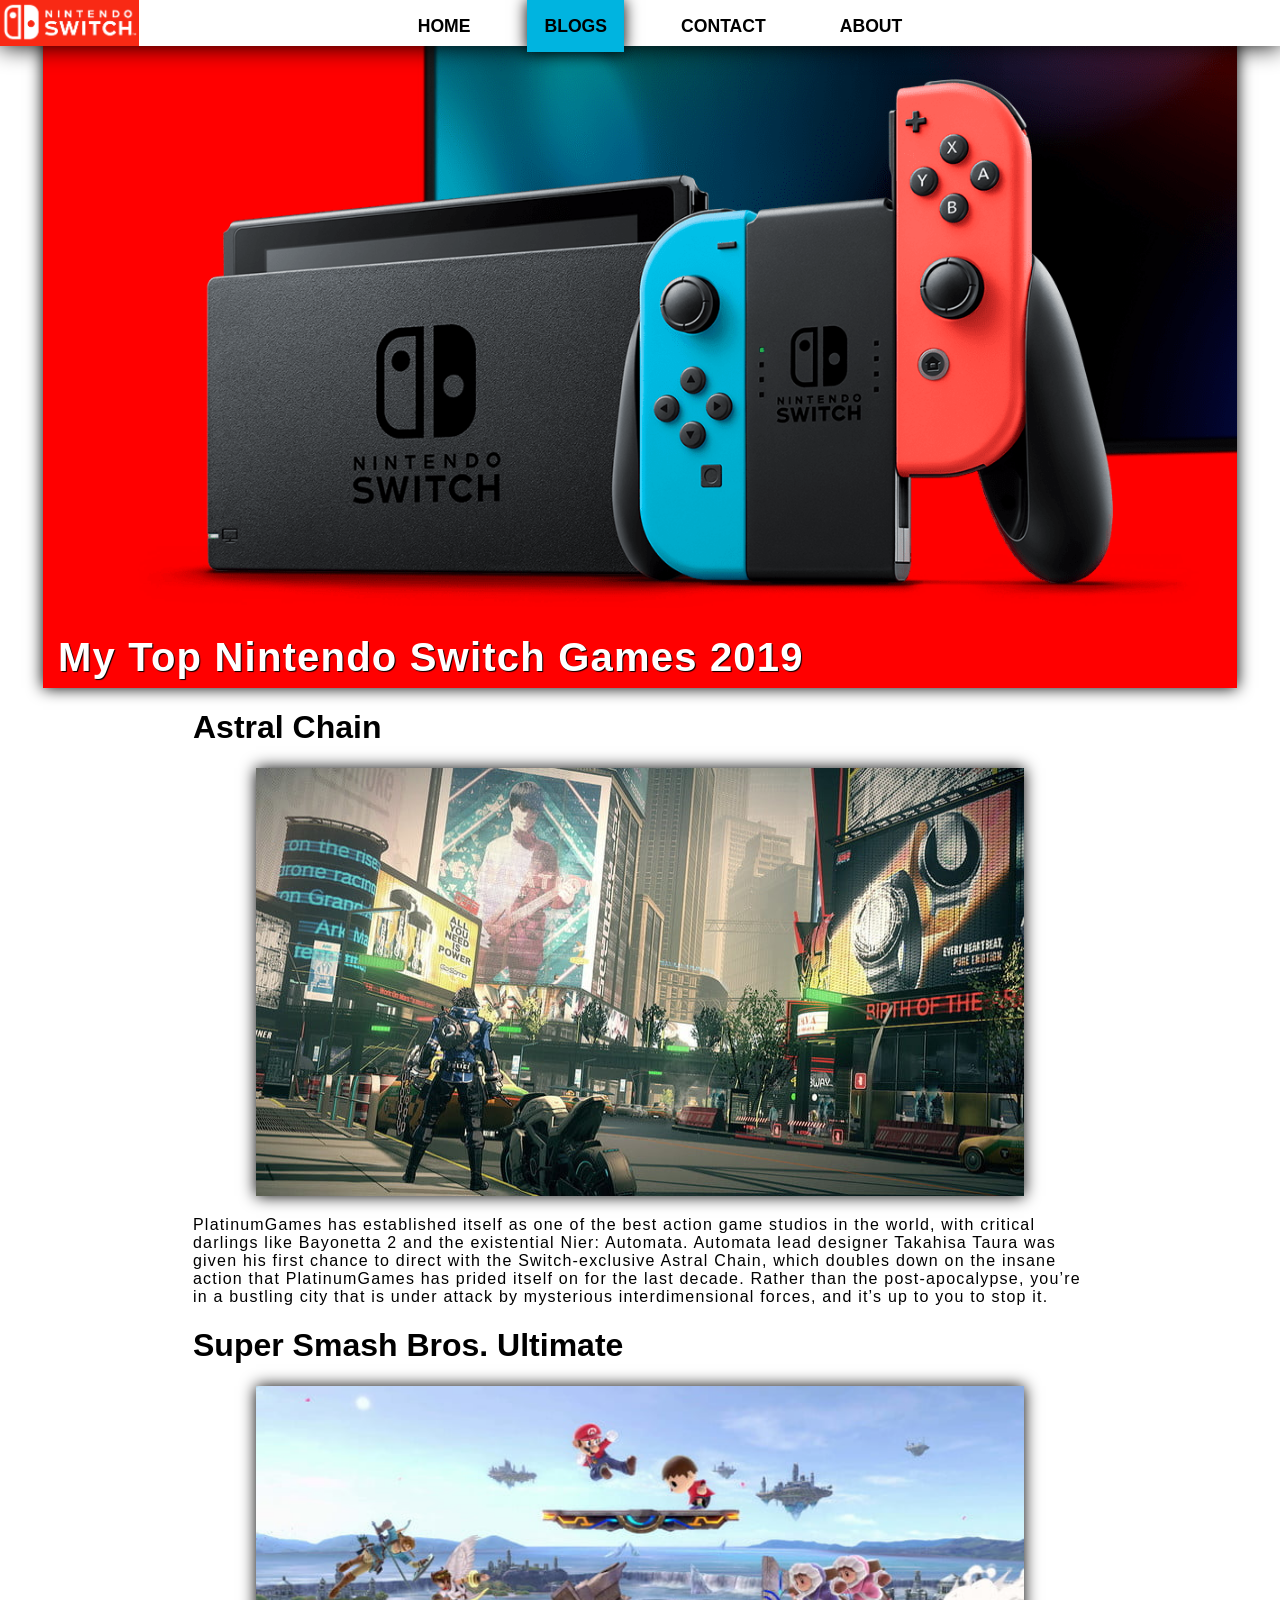
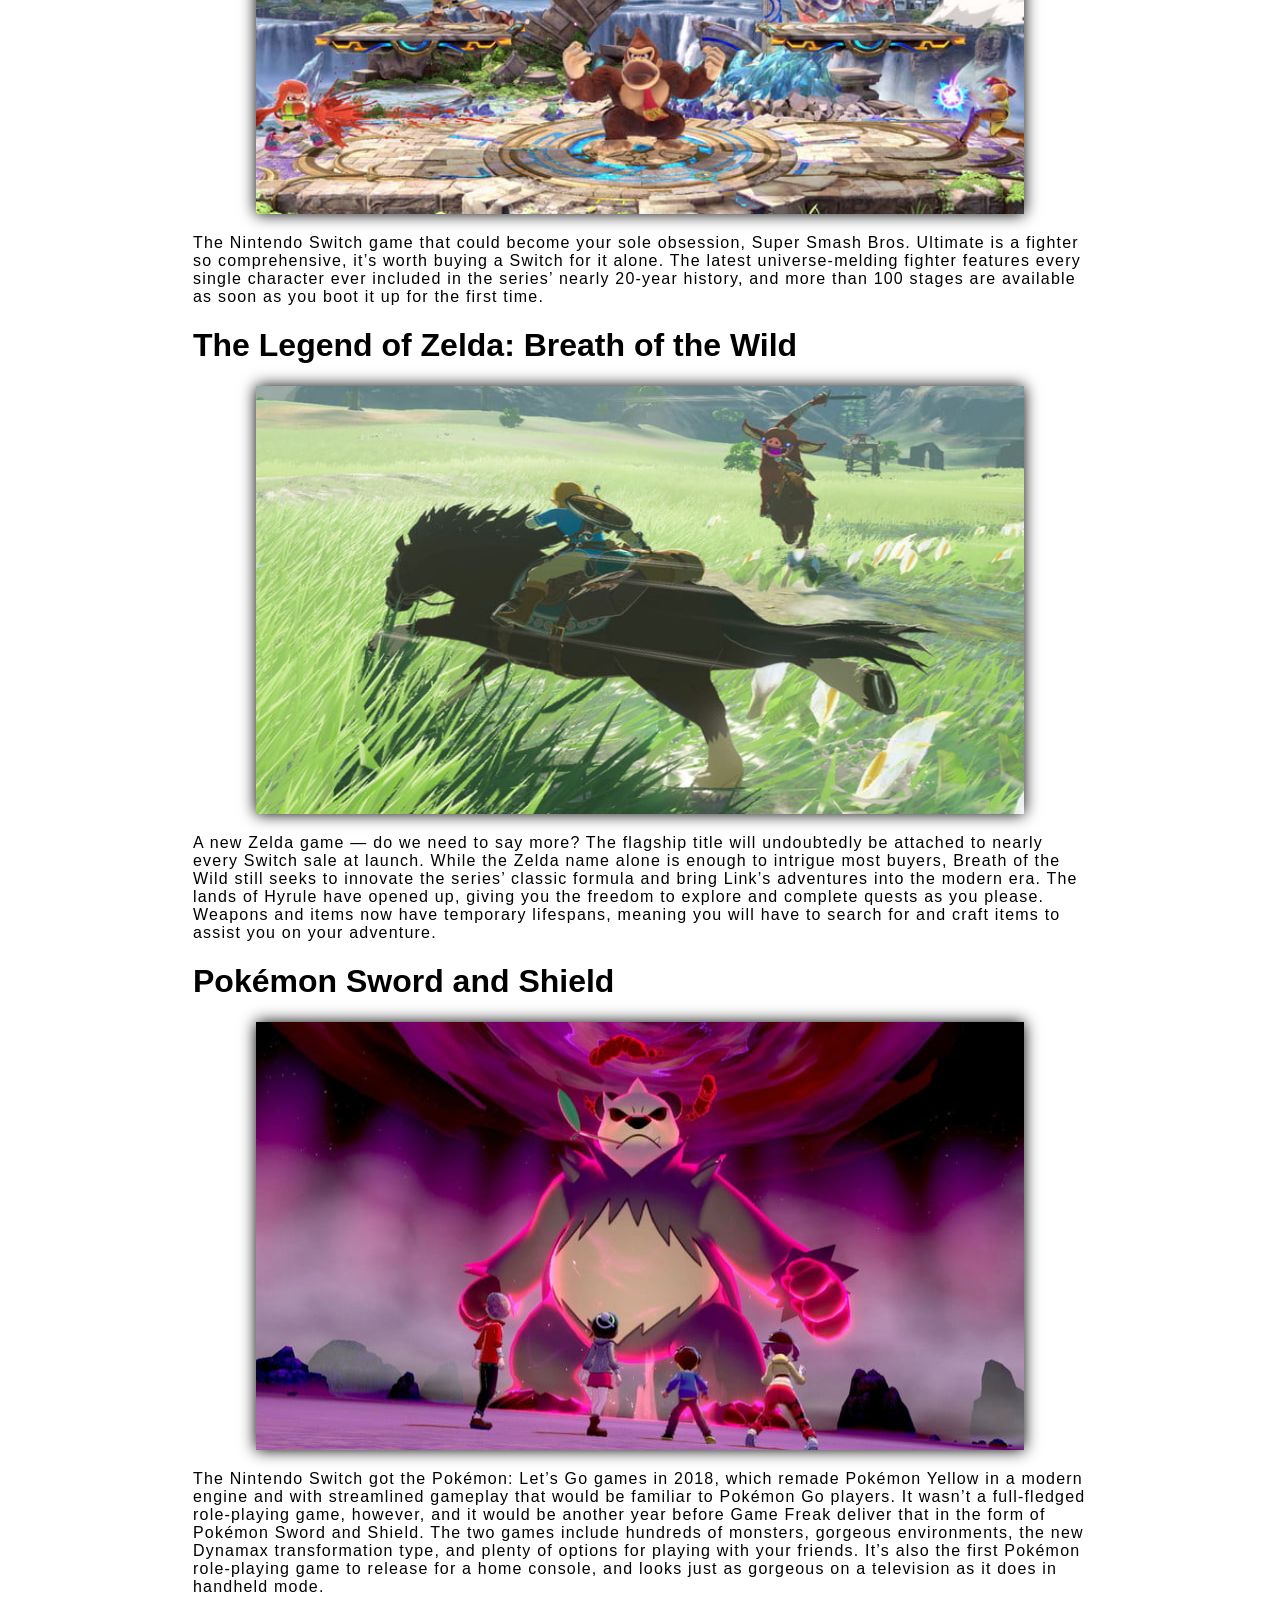
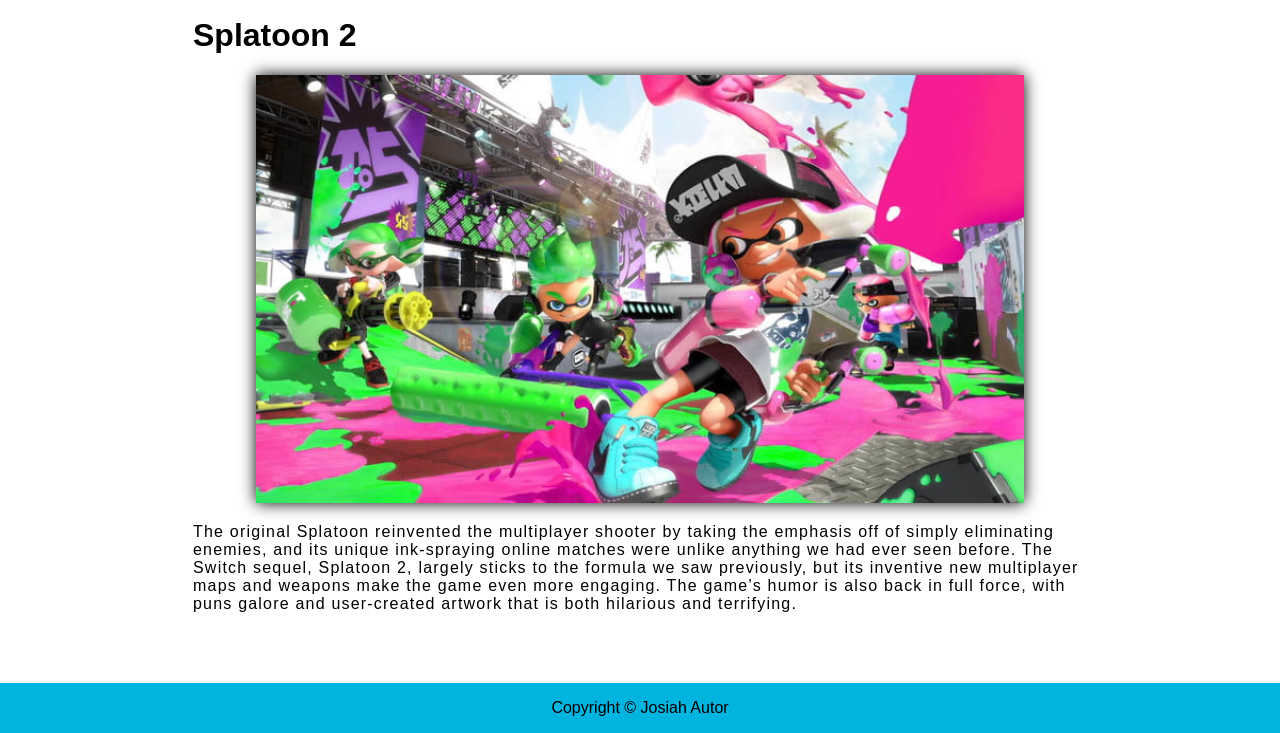
<file: index.html>
<!doctype html>
<html lang="en">
<head>
  <meta charset="utf-8">
  <title>FirstAngularApp</title>
  <base href="https://josiahautor.github.io/first-angular-app/">  <meta name="viewport" content="width=device-width, initial-scale=1">
  <link rel="icon" type="image/x-icon" href="favicon.ico">
<link rel="stylesheet" href="styles.3ff695c00d717f2d2a11.css"></head>
<body>
  <app-root></app-root>
<script src="runtime-es2015.0811dcefd377500b5b1a.js" type="module"></script><script src="runtime-es5.0811dcefd377500b5b1a.js" nomodule defer></script><script src="polyfills-es5.e94ba732172de6683982.js" nomodule defer></script><script src="polyfills-es2015.442fa3cc45520cc0d518.js" type="module"></script><script src="main-es2015.664ab0b77f62ad5a4841.js" type="module"></script><script src="main-es5.664ab0b77f62ad5a4841.js" nomodule defer></script></body>
</html>
</file>
